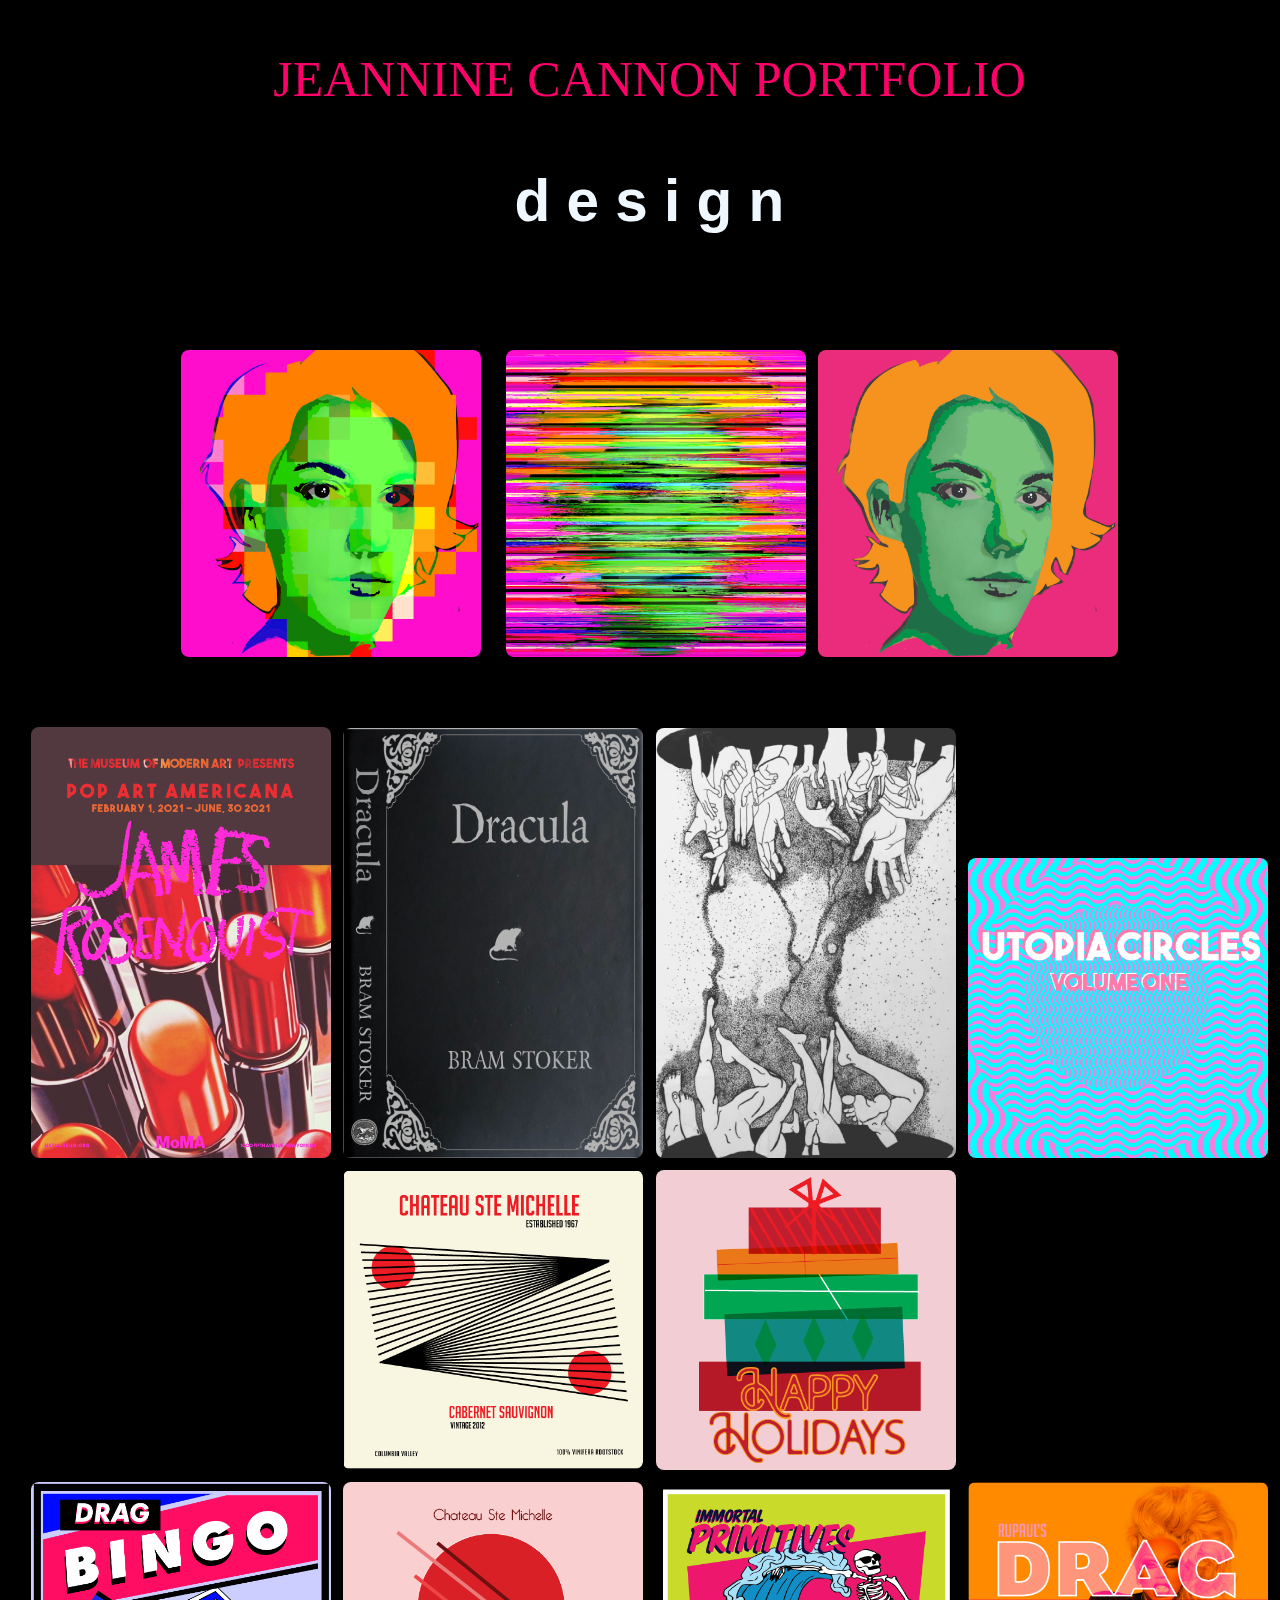
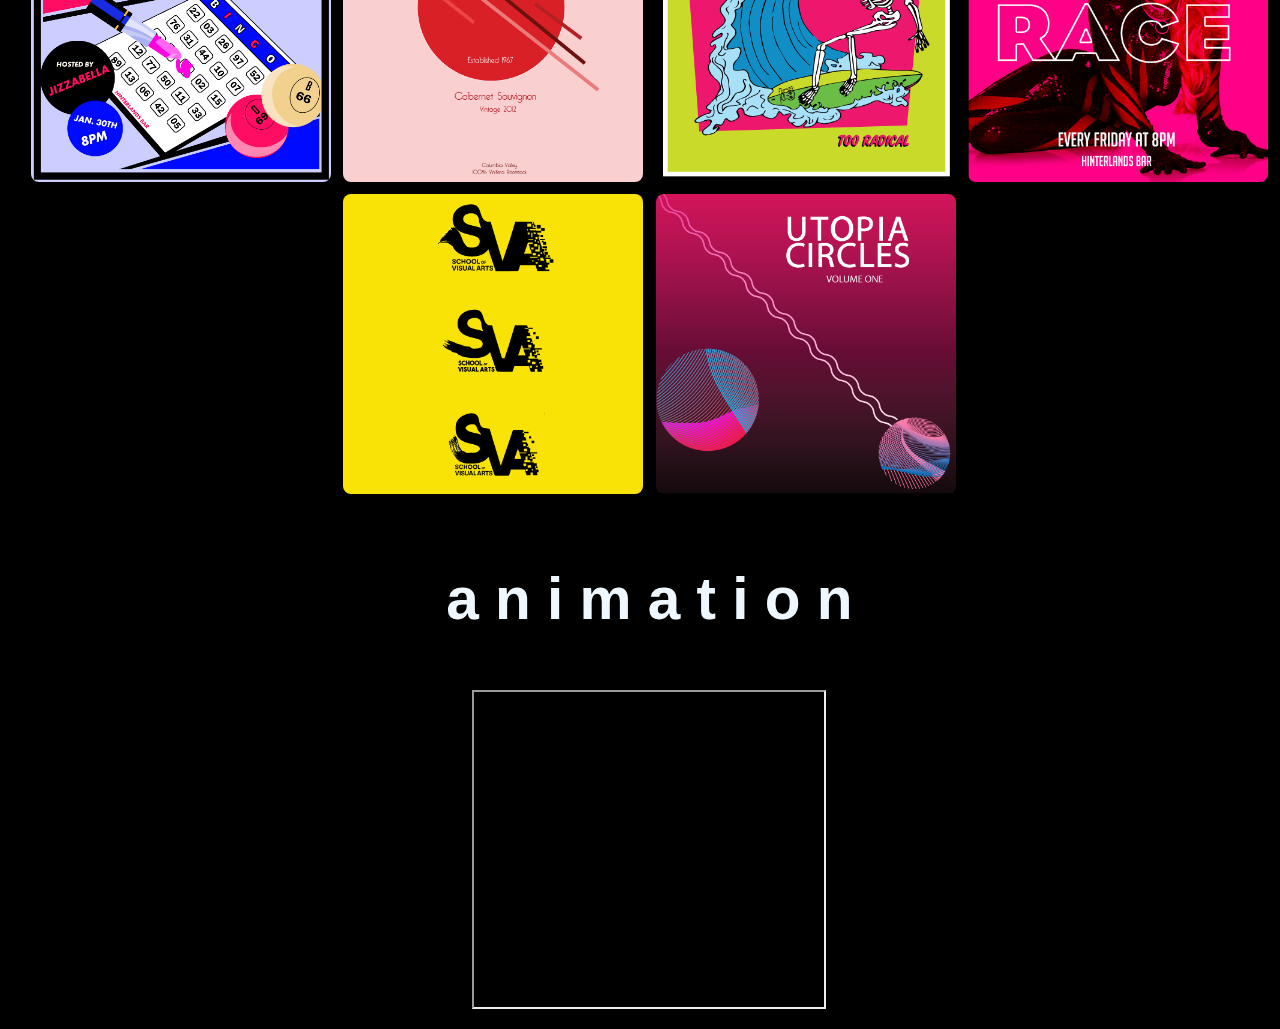
<file: index.html>
<!DOCTYPE html>



<html>
<head>
    <title>
        JEANNINE CANNON PORTFOLIO
    </title>
    <link rel="stylesheet" type="text/css" href="style.css">
    
</head>
<body>
    
   <div id="div2"> <p>JEANNINE CANNON PORTFOLIO</p></div>
    <!-- this is a comment -->
    
<h3>d e s i g n</h3>
    <br>
        <img id="jeannineglitch" src="jeannineglitch.png" alt="Digital portrait of Jeannine">
        <img a href="https://jcannon252.github.io/finalproject/index.html"></a>
        <img id="glitch3" src="glitch3.png">
        <img id="glitch2" src="glitch2.jpg">
    <br></br>
    

        <div class="row">
            <position= absolute>
            <div class="column">
              <img src="momaposter.png" width="300px">
              <img src="dracula.png" width="300px" height="430px">
              <img src="drawing.png" width="300" height="430px">
              <img src="utopia.png" width="300px">
              <img src="wine.png" width="300px">
              <img src="holiday.png" width="300px">
            </div>
            <div class="column" width="300px">
              <img src="bingo_pinkblue.jpg" width="300px">
              <img src="wine2.png" width="300px">
              <img src="immortal.png" width="300px">
              <img src="dragrace.png" width="300px">
              <img src="sva.png" width="300px">
              <img src="utopia2.png" width="300px">


        <h3>a n i m a t i o n</h3>
              <iframe width="350" height="315" src="https://www.youtube.com/embed/A-4Ib7faAP8" title="YouTube video player" frameborder="0" allow="accelerometer; autoplay; clipboard-write; encrypted-media; gyroscope; picture-in-picture" allowfullscreen></iframe>  
             
            <iframe width="350" height="315"  src="file:///C:/Users/beugl/OneDrive/Desktop/Fall%202021/MMP%20100/animation%20code/index.html"> </iframe>
            <iframe width="350" height="315" src="https://www.youtube.com/embed/6Ei3duwKb8g" title="YouTube video player" frameborder="0" allow="accelerometer; autoplay; clipboard-write; encrypted-media; gyroscope; picture-in-picture" allowfullscreen></iframe>
            </div>
            

   

</position>
</body>


</html>
</file>
<file: style.css>
body{ 
    background-color: black; opacity: 100%;
    padding-left: .5cm;
    color: aqua; 
    font-family: serif;
    text-align: center;
    font-size: 50px;
    color: rgb(255, 0, 106);
}
h4{
    text-align: center;
    color: aliceblue;
    font-size: 50px;
    font-family:Verdana, Geneva, Tahoma, sans-serif;
    text-transform: lowercase;
    text-indent: 30cm;


}
h2{
    text-align: center;
    color: aliceblue;
    font-family: sans-serif;
    font-size: var();
    text-decoration: none;
}

h3{
    text-align: center;
    color:aliceblue;
    font-family: sans-serif;
}
#div2{
  
}
#jeannineglitch{
    width:300px;
}

#momaposter{
    width: 300px;
}
#holiday{
    width:300px;
}
#dracula{
    width: 300px;
}

#magazine{
    width: 300px;
}

#glitch2{
    width: 300px;

}
#glitch3{
    width: 300px;
}

#immortal{
    width: 300px;
}

#dragrace{
    width: 300px;
}


img {
  border-radius: 8px;
}
</file>
